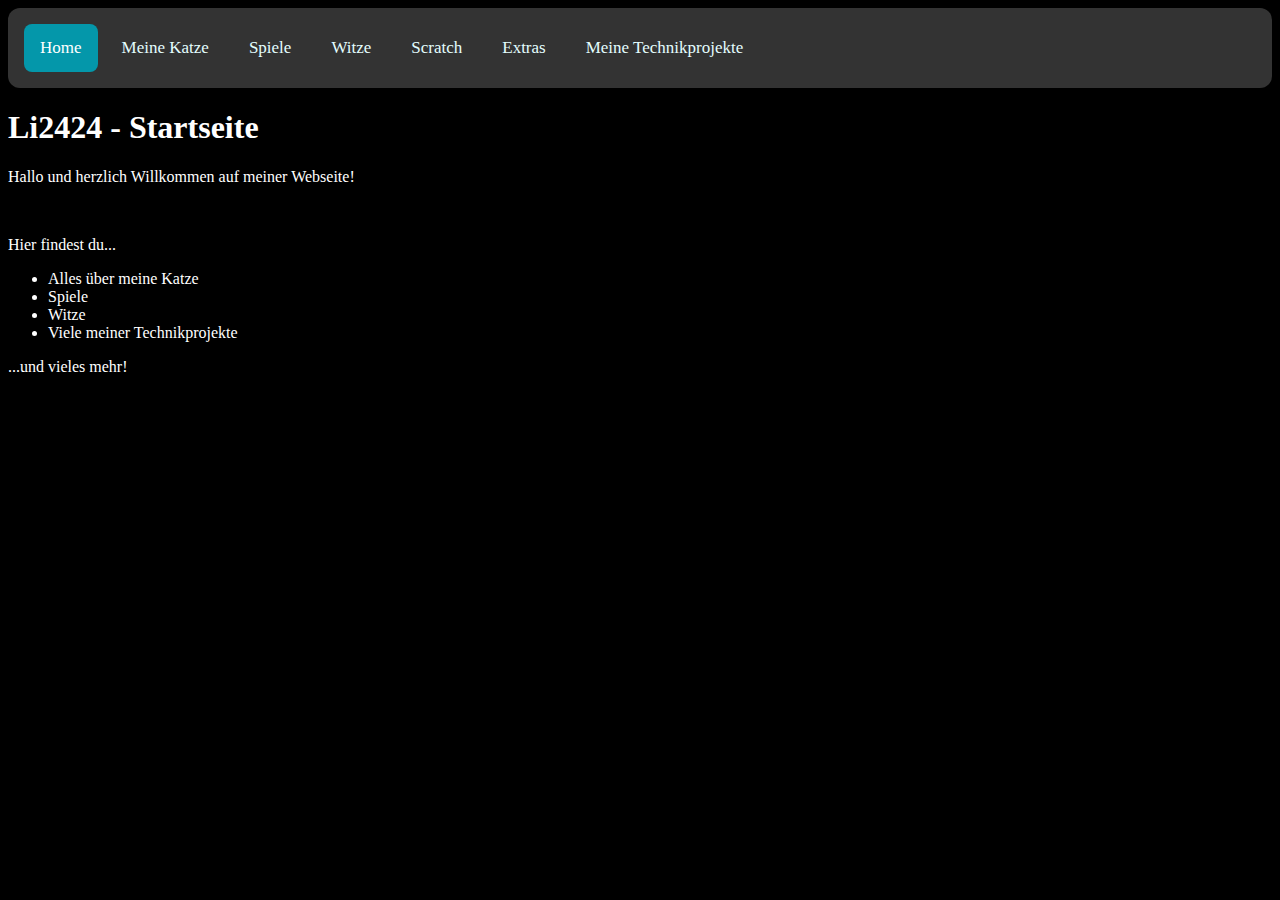
<file: index.html>
<!DOCTYPE html>
<!-- Created by Li2424 09.10.2021-->
<html>
<head>
<meta charset="UTF-8"/>
<title>Li2424 - Startseite</title>
<link rel="stylesheet" href="res/style_main.css"/>
<link rel="stylesheet" href="res/general_style.css"/>
 <meta name="author" content="Li2424">
  <meta name="viewport" content="width=device-width, initial-scale=1.0">
</head>
<body>
  <noscript><div class="js_inactive">Bitte aktiviere Javaskript in deinem Browser!</div></noscript>
  <div class="topnav">
    <a class="active" href="index.html">Home</a>
    <a href="html/my_cat.html">Meine Katze</a>
    <a href="html/games.html">Spiele</a>
    <a href="html/jokes.html">Witze</a>
    <a href="html/scratch.html">Scratch</a>
    <a href="html/extras.html">Extras</a>
    <a href="html/my_tech_proj.html">Meine Technikprojekte</a>
  </div> 
  <div class="web-body-001">
    <h1>Li2424 - Startseite</h1>
    <p>Hallo und herzlich Willkommen auf meiner Webseite!</p>
    <br>
    <p>Hier findest du...</p>
    <ul>
      <li>Alles über meine Katze</li>
      <li>Spiele</li>
      <li>Witze</li>
      <li>Viele meiner Technikprojekte</li>
    </ul>
    <p>...und vieles mehr!</p>
  </div>
</body>
</html>
</file>
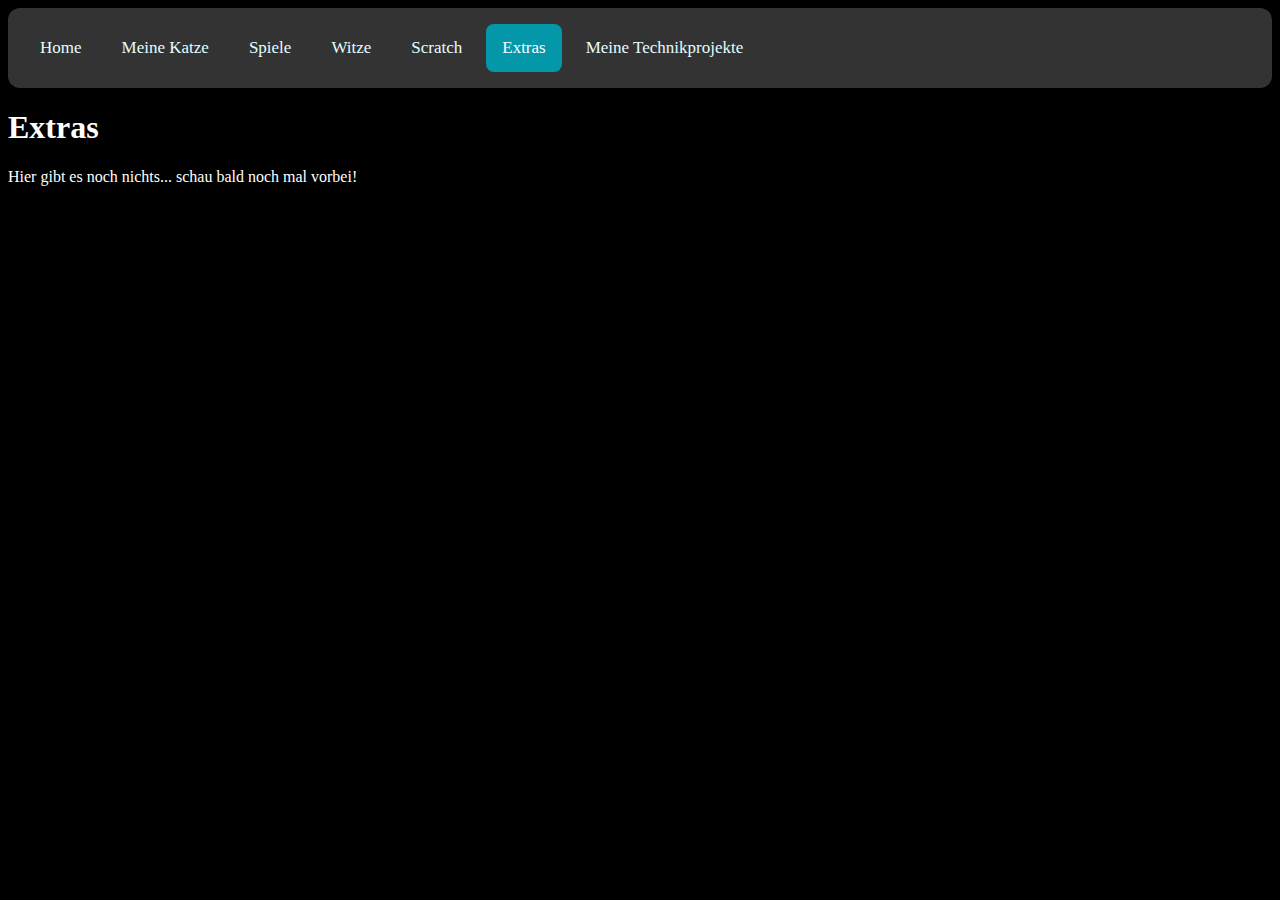
<file: html/extras.html>
<!DOCTYPE html>
<!-- Created by Li2424 09.10.2021-->
<html>
<head>
<meta charset="UTF-8"/>
<title>Li2424 - Extras</title>
<link rel="stylesheet" href="../res/style_extras.css"/>
<link rel="stylesheet" href="../res/general_style.css"/>
 <meta name="author" content="Li2424">
  <meta name="viewport" content="width=device-width, initial-scale=1.0">
</head>
<body>
  <noscript><div class="js_inactive">Bitte aktiviere Javaskript in deinem Browser!</div></noscript>
  <div class="topnav">
    <a href="../index.html">Home</a>
    <a href="my_cat.html">Meine Katze</a>
    <a href="games.html">Spiele</a>
    <a href="jokes.html">Witze</a>
    <a href="scratch.html">Scratch</a>
    <a class="active" href="extras.html">Extras</a>
    <a href="my_tech_proj.html">Meine Technikprojekte</a>
  </div> 
  <div class="web-body-001">
    <h1>Extras</h1>
    <p>Hier gibt es noch nichts... schau bald noch mal vorbei!</p>
  </div>
</body>
</html>
</file>
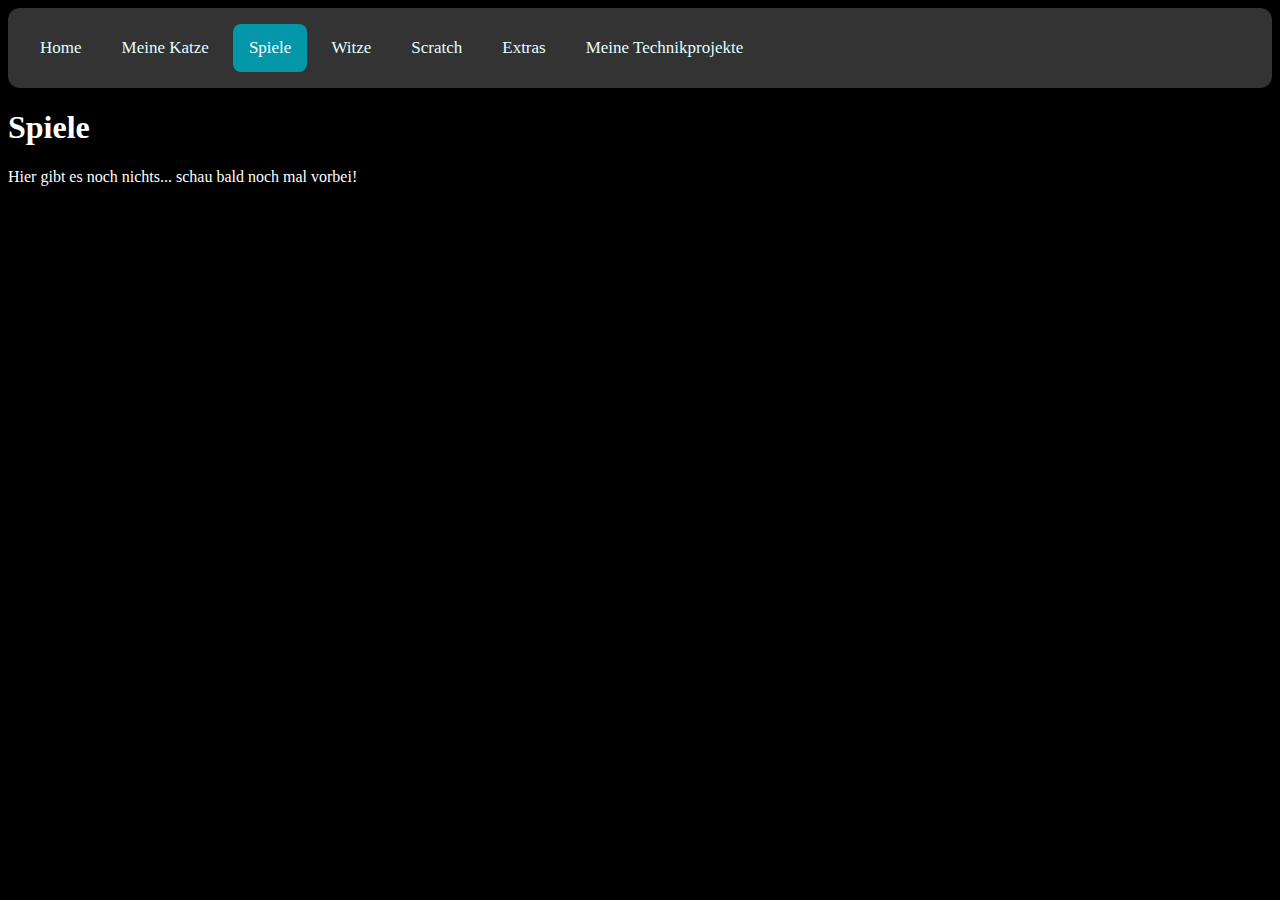
<file: html/games.html>
<!DOCTYPE html>
<!-- Created by Li2424 09.10.2021-->
<html>
<head>
<meta charset="UTF-8"/>
<title>Li2424 - Spiele</title>
<link rel="stylesheet" href="../res/style_games.css"/>
<link rel="stylesheet" href="../res/general_style.css"/>
 <meta name="author" content="Li2424">
  <meta name="viewport" content="width=device-width, initial-scale=1.0">
</head>
<body>
  <noscript><div class="js_inactive">Bitte aktiviere Javaskript in deinem Browser!</div></noscript>
  <div class="topnav">
    <a href="../index.html">Home</a>
    <a href="my_cat.html">Meine Katze</a>
    <a class="active" href="games.html">Spiele</a>
    <a href="jokes.html">Witze</a>
    <a href="scratch.html">Scratch</a>
    <a href="extras.html">Extras</a>
    <a href="my_tech_proj.html">Meine Technikprojekte</a>
  </div> 
  <div class="web-body-001">
    <h1>Spiele</h1>
    <p>Hier gibt es noch nichts... schau bald noch mal vorbei!</p>
  </div>
</body>
</html>
</file>
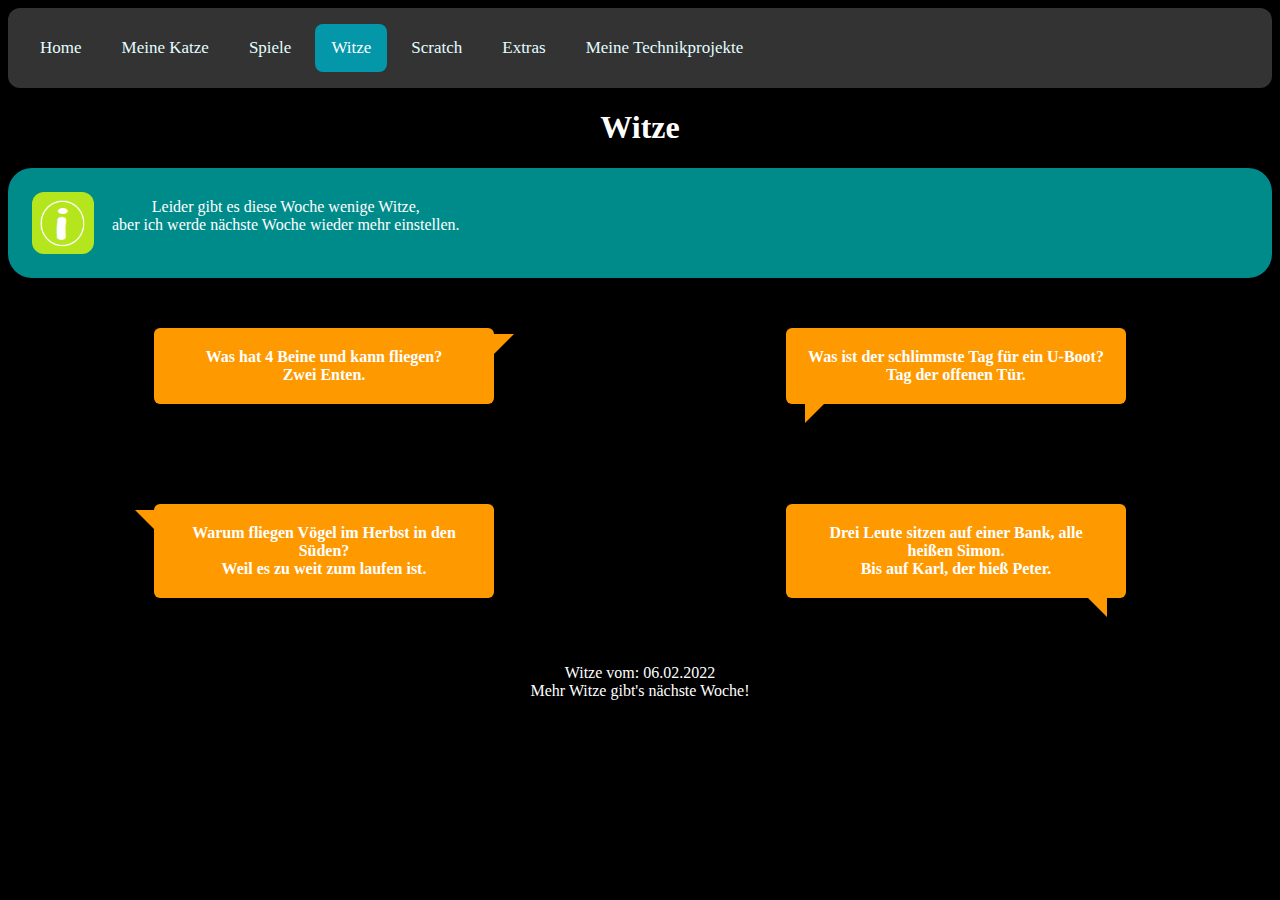
<file: html/jokes.html>
<!DOCTYPE html>
<!-- Created by Li2424 09.10.2021-->
<html>
<head>
<meta charset="UTF-8"/>
<title>Li2424 - Witze</title>
<link rel="stylesheet" href="../res/style_jokes.css"/>
<link rel="stylesheet" href="../res/general_style.css"/>
 <meta name="author" content="Li2424">
  <meta name="viewport" content="width=device-width, initial-scale=1.0">
</head>
<body>
  <noscript><div class="js_inactive">Bitte aktiviere Javaskript in deinem Browser!</div></noscript>
  <div class="topnav">
    <a href="../index.html">Home</a>
    <a href="my_cat.html">Meine Katze</a>
    <a href="games.html">Spiele</a>
    <a class="active" href="jokes.html">Witze</a>
    <a href="scratch.html">Scratch</a>
    <a href="extras.html">Extras</a>
    <a href="my_tech_proj.html">Meine Technikprojekte</a>
  </div> 
  <div class="web-body-001">
    <h1>Witze</h1>
    <div class="info-01"><img src="../img/info.png"></img><p class="content">Leider gibt es diese Woche wenige Witze,<br>aber ich werde nächste Woche wieder mehr einstellen.</p></div>
<div style="display: flex;"><div class="bubble type1">Was hat 4 Beine und kann fliegen?<br>Zwei Enten.</div><div class="bubble type3">Was ist der schlimmste Tag für ein U-Boot?<br>Tag der offenen Tür.</div></div>
<div style="display: flex;"><div class="bubble type2">Warum fliegen Vögel im Herbst in den Süden?<br>Weil es zu weit zum laufen ist.</div><div class="bubble type4">Drei Leute sitzen auf einer Bank, alle heißen Simon.<br>Bis auf Karl, der hieß Peter.</div></div>
<!--<div style="display: flex;"><div class="bubble type3">Warum legen Hühner Eier?<br>Weil sie die Eier nicht stellen können.</div><div class="bubble type1">Welche Kaninchen sehen hinten so gut wie vorne?<br>Blinde Kaninchen.</div></div>
<div style="display: flex;"><div class="bubble type4">„Wie heißen Sie?"<br>„Mein Name ist <b>Lang</b>."<br>„Kein Problem.<br>Wir haben Zeit."</div><div class="bubble type2">Pferd und Hund gehen Spazieren.<br>„Wau", sagt der Hund.<br>Verwundert fragt ihn das Pferd:<br>„Worüber staunst du?"</div></div>-->
<p>Witze vom: 06.02.2022<br>Mehr Witze gibt's nächste Woche!</p>
</div>
</body>
</html>
</file>
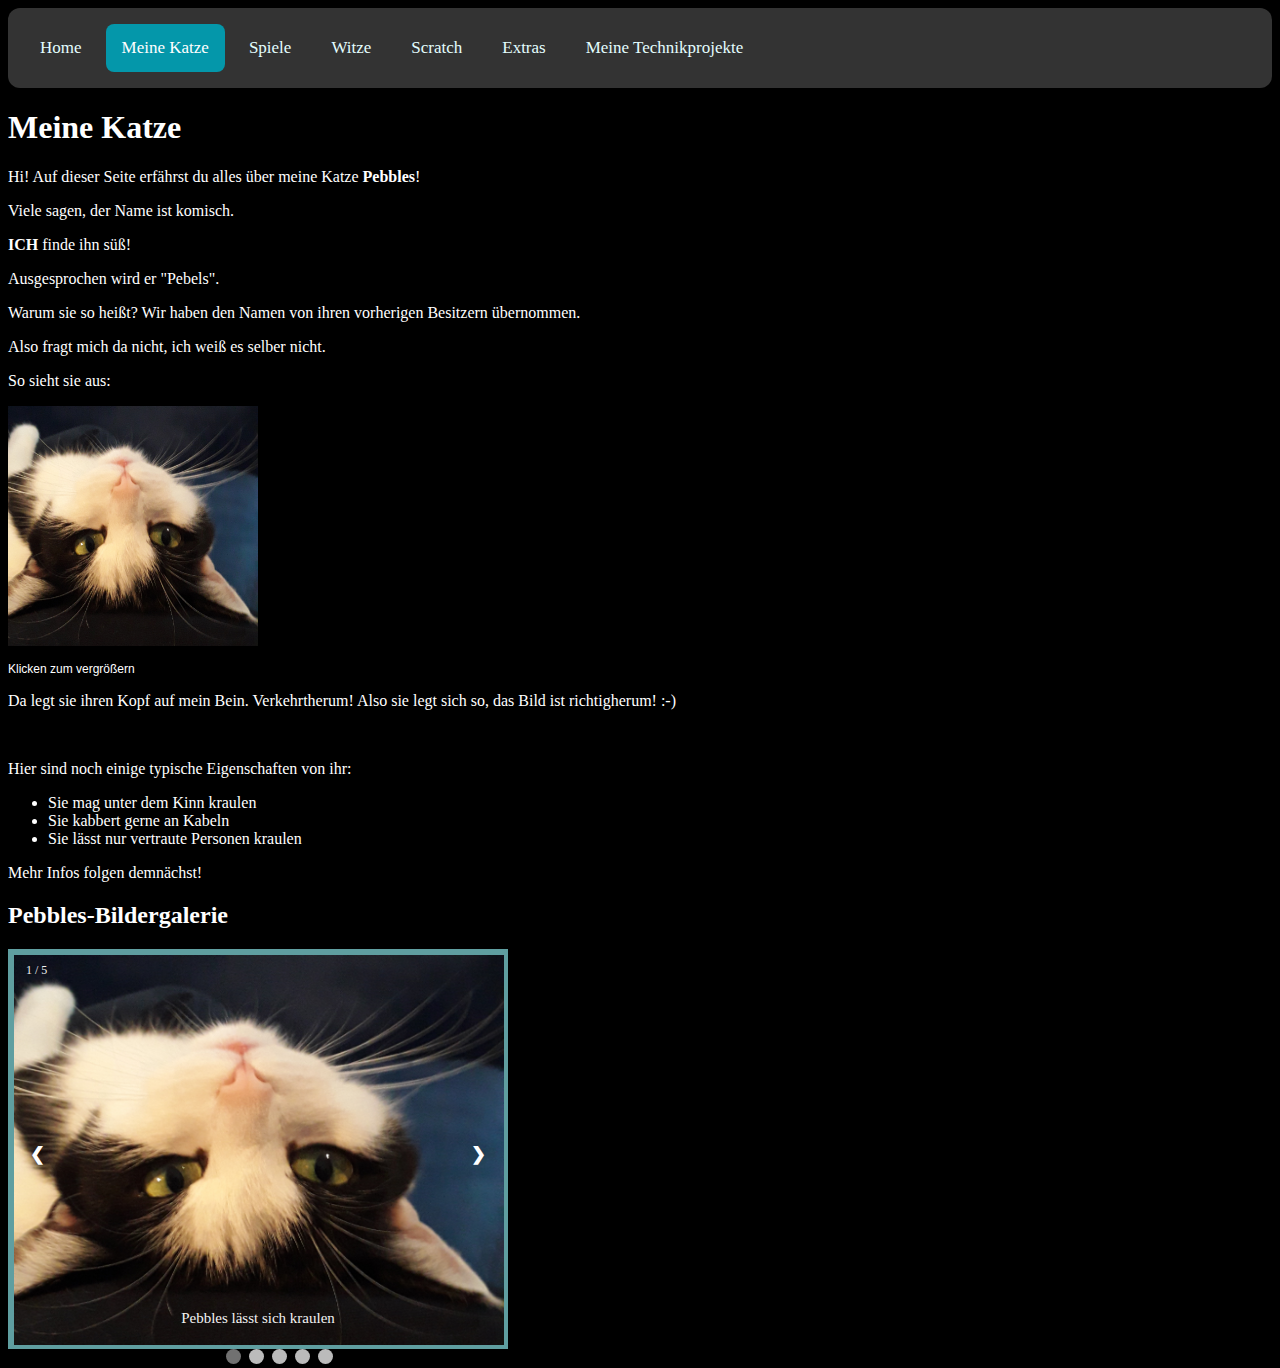
<file: html/my_cat.html>
<!DOCTYPE html>
<!-- Created by Li2424 09.10.2021-->
<html>
<head>
<meta charset="UTF-8"/>
<title>Li2424 - Meine Katze</title>
<link rel="stylesheet" href="../res/style_catpage.css"/>
<link rel="stylesheet" href="../res/general_style.css"/>
 <meta name="author" content="Li2424">
  <meta name="viewport" content="width=device-width, initial-scale=1.0">
</head>
<body>
  <noscript><div class="js_inactive">Bitte aktiviere Javaskript in deinem Browser!</div></noscript>
  <div class="topnav">
    <a href="../index.html">Home</a>
    <a class="active" href="my_cat.html">Meine Katze</a>
    <a href="games.html">Spiele</a>
    <a href="jokes.html">Witze</a>
    <a href="scratch.html">Scratch</a>
    <a href="extras.html"">Extras</a>
    <a href="my_tech_proj.html">Meine Technikprojekte</a>
  </div> 
  <div class="web-body-001">
    <h1>Meine Katze</h1>
    <p>Hi! Auf dieser Seite erfährst du alles über meine Katze <b>Pebbles</b>!</p>
    <p>Viele sagen, der Name ist komisch.</p>
    <p><b>ICH</b> finde ihn süß!</p>
    <p>Ausgesprochen wird er "Pebels".</p>
    <p>Warum sie so heißt? Wir haben den Namen von ihren vorherigen Besitzern übernommen.</p>
    <p>Also fragt mich da nicht, ich weiß es selber nicht.</p>
    <p>So sieht sie aus:</p>
    <a class="small-under-title" href="../img/pebbles.jpg"><img alt="Ein Bild von meiner Katze Pebbles" width="250" height="240" src="../img/pebbles.jpg">
    <p>Klicken zum vergrößern</p></a>
    <p>Da legt sie ihren Kopf auf mein Bein. Verkehrtherum! Also sie legt sich so, das Bild ist richtigherum! :-)</p>
    <br>
    <p>Hier sind noch einige typische Eigenschaften von ihr:</p>
    <ul>
        <li>Sie mag unter dem Kinn kraulen</li>
        <li>Sie kabbert gerne an Kabeln</li>
        <li>Sie lässt nur vertraute Personen kraulen</li>
    </ul>
    <p>Mehr Infos folgen demnächst! </p>

    <h2>Pebbles-Bildergalerie</h2>
    <div class="slideshow-container">

        <div class="slide fade">
          <div class="slide-numbertext">1 / 5</div>
          <img src="../img/pebbles.jpg">
          <div class="slide-text">Pebbles lässt sich kraulen</div>
        </div>
      
        <div class="slide fade">
          <div class="slide-numbertext">2 / 5</div>
          <img src="../img/pebbles_2.jpg">
          <div class="slide-text">Katzen brauchen Schlaf</div>
        </div>
      
        <div class="slide fade">
          <div class="slide-numbertext">3 / 5</div>
          <img src="../img/pebbles_3.jpg">
          <div class="slide-text">Bitte einmal kraulen!</div>
        </div>
        <div class="slide fade">
            <div class="slide-numbertext">4 / 5</div>
            <img src="../img/pebbles_4.jpg">
            <div class="slide-text">Ich bin hier der Boss!</div>
          </div>

          <div class="slide fade">
            <div class="slide-numbertext">5 / 5</div>
            <img src="../img/pebbles_5.jpg">
            <div class="slide-text">Etwas hinlegen... wehe, einer stört!</div>
          </div>
      
        <a class="prev" onclick="plusSlides(-1)">&#10094;</a>
        <a class="next" onclick="plusSlides(1)">&#10095;</a>
      
      
      
      <div style="margin-left: 210px;">
        <span class="dot" onclick="currentSlide(1)"></span>
        <span class="dot" onclick="currentSlide(2)"></span>
        <span class="dot" onclick="currentSlide(3)"></span>
        <span class="dot" onclick="currentSlide(4)"></span>
        <span class="dot" onclick="currentSlide(5)"></span>
      </div>
</div>
  </div>
</body>
<script type="text/javascript" src="../js/my_cat_slideshow.js"></script>
</html>
</file>
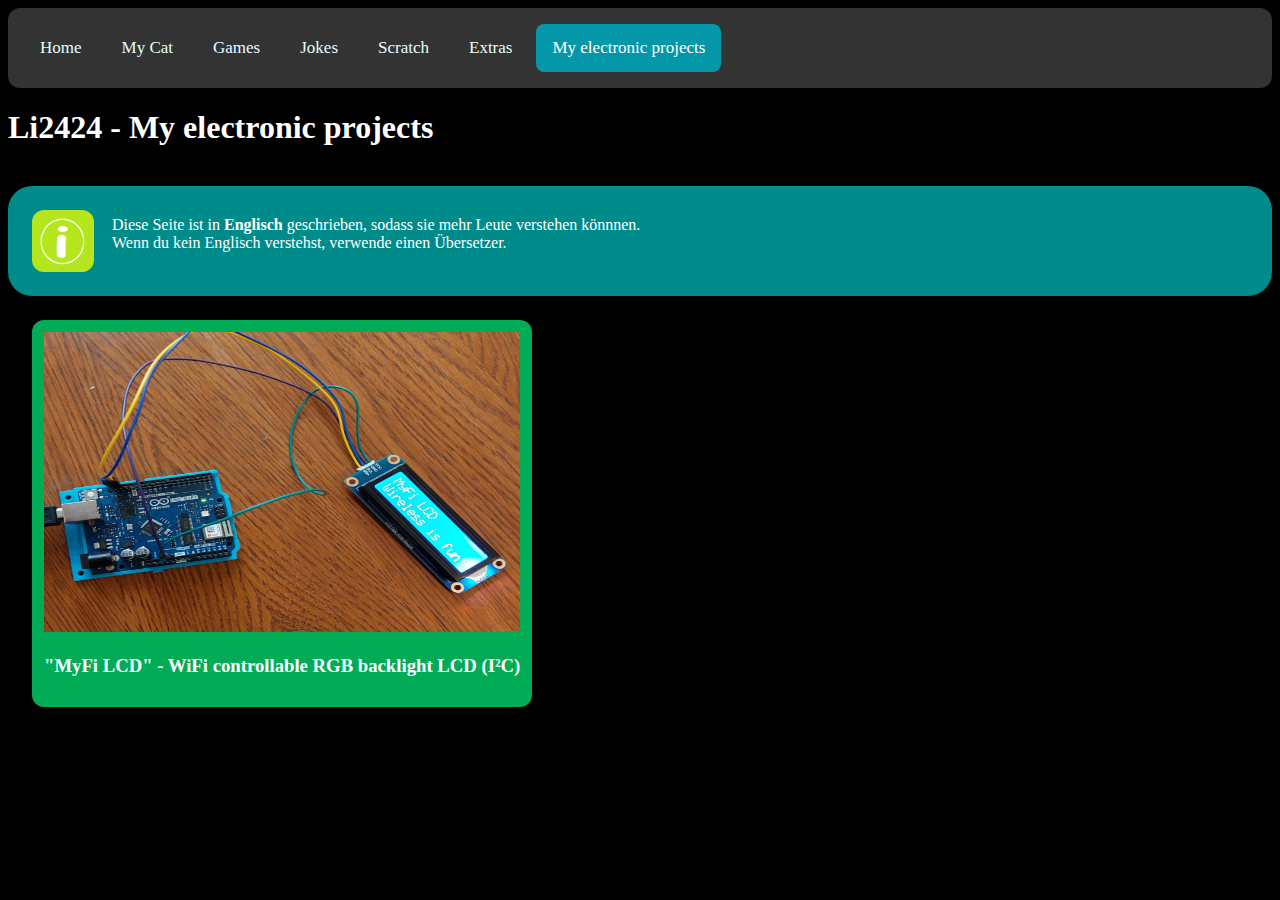
<file: html/my_tech_proj.html>
<!DOCTYPE html>
<!-- Created by Li2424 19.11.2021-->
<html>
<head>
<meta charset="UTF-8"/>
<title>Li2424 - Meine Technikprojekte</title>
<link rel="stylesheet" href="../res/style_tech.css"/>
<link rel="stylesheet" href="../res/general_style.css"/>
 <meta name="author" content="Li2424">
  <meta name="viewport" content="width=device-width, initial-scale=1.0">
</head>
<body>
  <noscript><div class="js_inactive">Please turn on JavaScript in your Browser!</div></noscript>
  <div class="topnav">
    <a href="../index.html">Home</a>
    <a href="my_cat.html">My Cat</a>
    <a href="games.html">Games</a>
    <a href="jokes.html">Jokes</a>
    <a href="scratch.html">Scratch</a>
    <a href="extras.html">Extras</a>
    <a href="my_tech_proj.html" class="active">My electronic projects</a>
  </div> 
  <div class="web-body-001">
    <h1>Li2424 - My electronic projects</h1>
    <br>
    <div class="info-01"><img src="../img/info.png"></img><p class="content">Diese Seite ist in <b>Englisch</b> geschrieben, sodass sie mehr Leute verstehen könnnen.<br>Wenn du kein Englisch verstehst, verwende einen Übersetzer.</p></div>
    <div class="projects-list">
        <div class="tech-project" onclick="window.location.href = './tech-projects/myfi-lcd.html';">
            <img class="project-image" src="../img/tech_proj/myfi-lcd-1.jpg"></img>
            <h3 class="title">"MyFi LCD" - WiFi controllable RGB backlight LCD (I²C)</h3>
        </div>
    </div>
  </div>
</body>
</html>
</file>
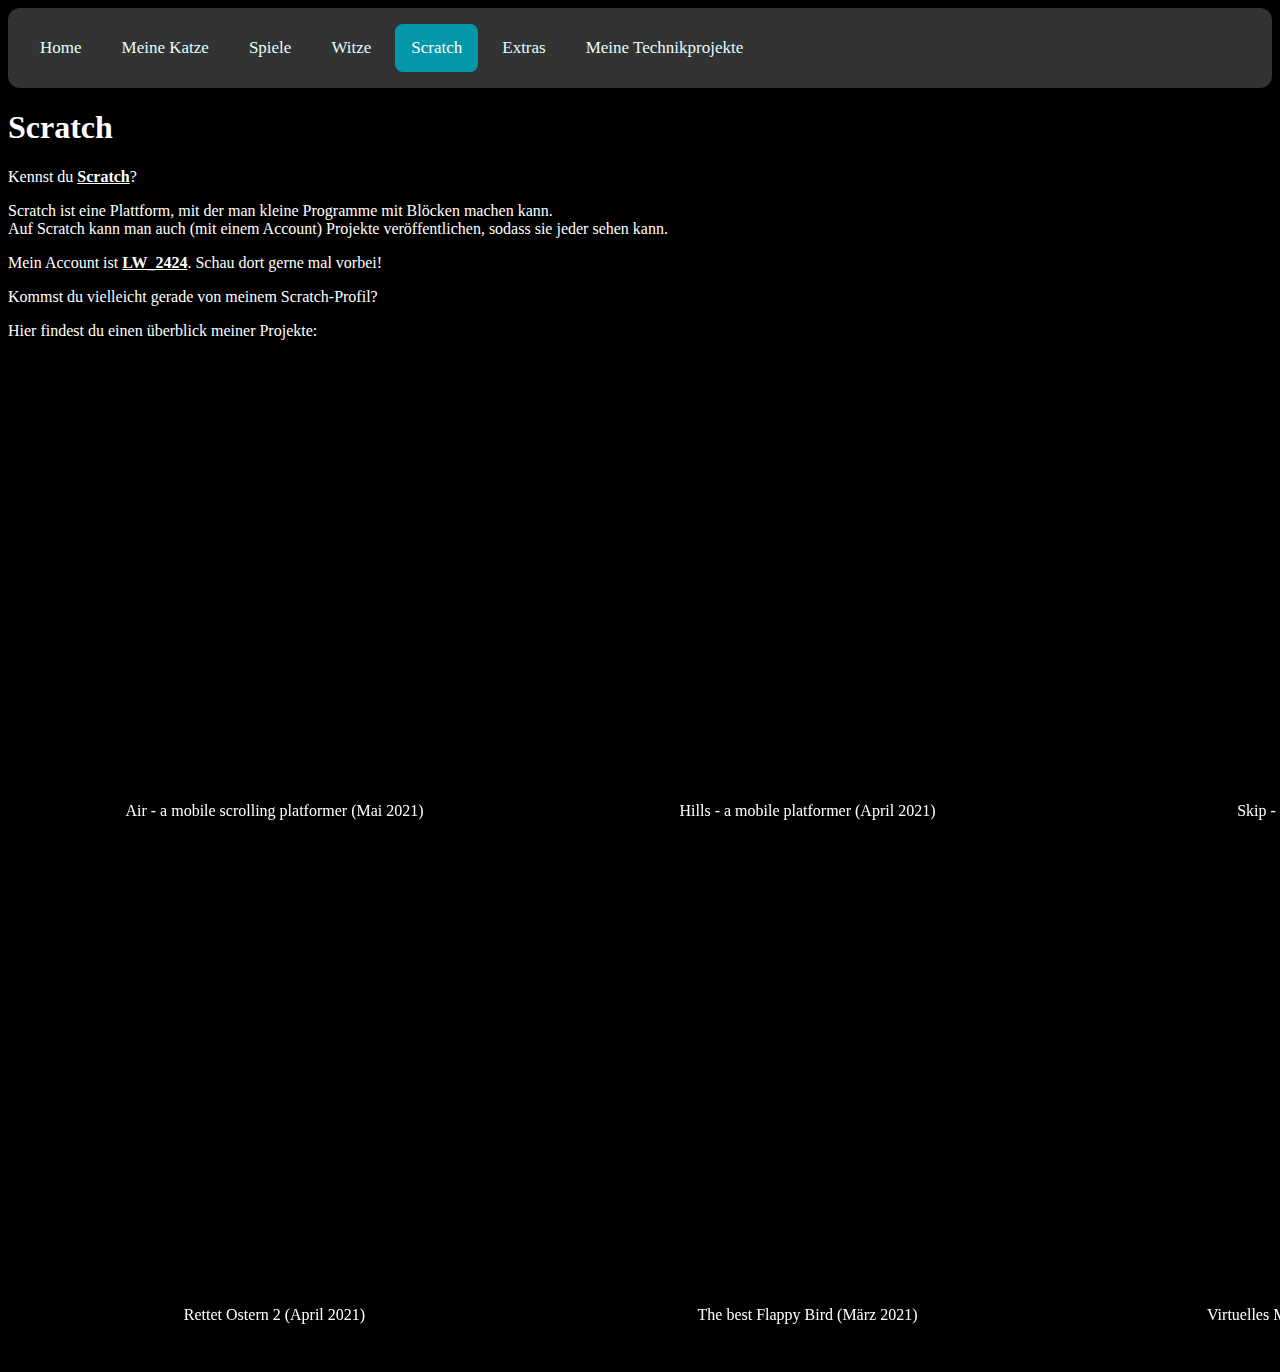
<file: html/scratch.html>
<!DOCTYPE html>
<!-- Created by Li2424 09.10.2021-->
<html>
<head>
<meta charset="UTF-8"/>
<title>Li2424 - Scratch</title>
<link rel="stylesheet" href="../res/style_scratch.css"/>
<link rel="stylesheet" href="../res/general_style.css"/>
 <meta name="author" content="Li2424">
  <meta name="viewport" content="width=device-width, initial-scale=1.0">
</head>
<body>
  <noscript><div class="js_inactive">Bitte aktiviere Javaskript in deinem Browser!</div></noscript>
  <div class="topnav">
    <a href="../index.html">Home</a>
    <a href="my_cat.html">Meine Katze</a>
    <a href="games.html">Spiele</a>
    <a href="jokes.html">Witze</a>
    <a class="active" href="scratch.html">Scratch</a>
    <a href="extras.html">Extras</a>
    <a href="my_tech_proj.html">Meine Technikprojekte</a>
  </div> 
  <div class="web-body-001">
    <h1>Scratch</h1>
    <p>Kennst du <b><a href="https://scratch.mit.edu">Scratch</a></b>?</p>
    <p>Scratch ist eine Plattform, mit der man kleine Programme mit Blöcken machen kann.<br>Auf Scratch kann man auch (mit einem Account) Projekte veröffentlichen, sodass sie jeder sehen kann.</p>
    <p>Mein Account ist <b><a href="https://scratch.mit.edu/users/LW_2424">LW_2424</a></b>. Schau dort gerne mal vorbei!</p>
    <p>Kommst du vielleicht gerade von meinem Scratch-Profil?</p>
    <p>Hier findest du einen überblick meiner Projekte:</p>
    <div style="display: flex; text-align: center;">
      <div style="display: block; text-align: center; margin: 24px;">
      <iframe src="https://scratch.mit.edu/projects/524672584/embed" allowtransparency="true" width="485" height="402" frameborder="0" scrolling="no" allowfullscreen></iframe>
      <p>Air - a mobile scrolling platformer (Mai 2021)</p>
    </div>
    <div style="display: block; text-align: center; margin: 24px;">
      <iframe src="https://scratch.mit.edu/projects/517748423/embed" allowtransparency="true" width="485" height="402" frameborder="0" scrolling="no" allowfullscreen></iframe>
      <p>Hills - a mobile platformer (April 2021)</p>
    </div>
    <div style="display: block; text-align: center; margin: 24px;">
      <iframe src="https://scratch.mit.edu/projects/517039513/embed" allowtransparency="true" width="485" height="402" frameborder="0" scrolling="no" allowfullscreen></iframe>
      <p>Skip - a Platfromer (April 2021)</p>
    </div>
    </div>

    <div style="display: flex; text-align: center;">
      <div style="display: block; text-align: center; margin: 24px;">
        <iframe src="https://scratch.mit.edu/projects/510860309/embed" allowtransparency="true" width="485" height="402" frameborder="0" scrolling="no" allowfullscreen></iframe>
      <p>Rettet Ostern 2 (April 2021)</p>
    </div>
    <div style="display: block; text-align: center; margin: 24px;">
      <iframe src="https://scratch.mit.edu/projects/499376857/embed" allowtransparency="true" width="485" height="402" frameborder="0" scrolling="no" allowfullscreen></iframe>
      <p>The best Flappy Bird (März 2021)</p>
    </div>
    <div style="display: block; text-align: center; margin: 24px;">
      <iframe src="https://scratch.mit.edu/projects/362571571/embed" allowtransparency="true" width="485" height="402" frameborder="0" scrolling="no" allowfullscreen></iframe>
      <p>Virtuelles Musik-Orchester (Januar 2020)</p>
    </div>
    </div>

  </div>
</body>
</html>
</file>
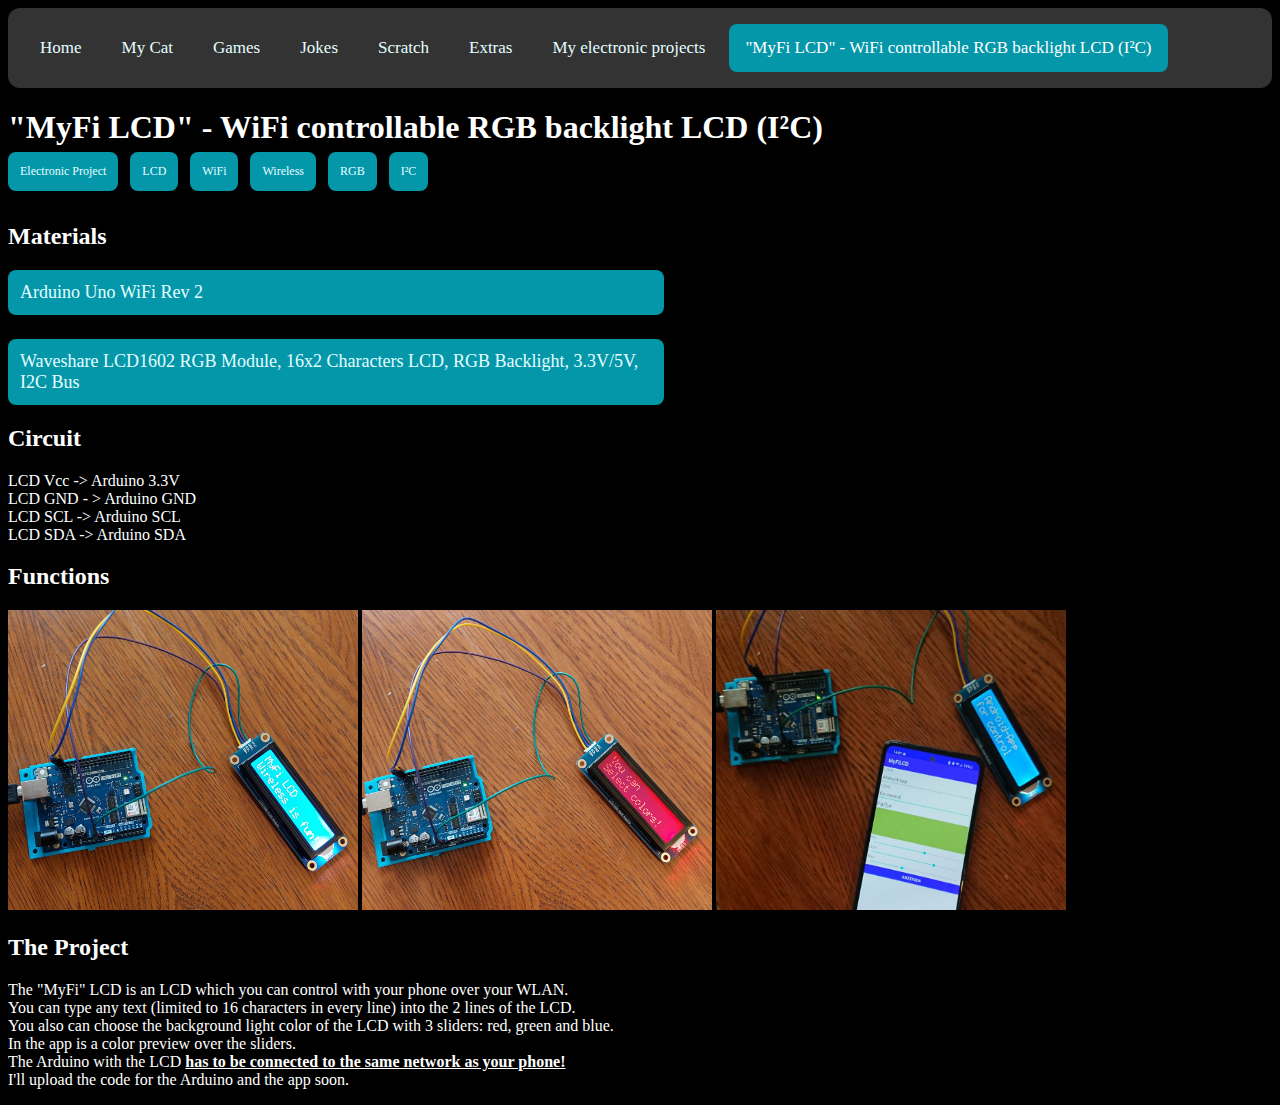
<file: html/tech-projects/myfi-lcd.html>
<!DOCTYPE html>
<!-- Created by Li2424 19.11.2021-->
<html>
<head>
<meta charset="UTF-8"/>
<title>Li2424 - "MyFi LCD" - WiFi controllable RGB backlight LCD (I²C)</title>
<link rel="stylesheet" href="../../res/style_tech.css"/>
<link rel="stylesheet" href="../../res/general_style.css"/>
 <meta name="author" content="Li2424">
  <meta name="viewport" content="width=device-width, initial-scale=1.0">
</head>
<body>
  <noscript><div class="js_inactive">Please turn on JavaScript in your Browser!</div></noscript>
  <div class="topnav">
    <a href="../../index.html">Home</a>
    <a href="../my_cat.html">My Cat</a>
    <a href="../games.html">Games</a>
    <a href="../jokes.html">Jokes</a>
    <a href="../scratch.html">Scratch</a>
    <a href="../extras.html">Extras</a>
    <a href="../my_tech_proj.html">My electronic projects</a>
    <a href="myfi-lcd.html" class="active">"MyFi LCD" - WiFi controllable RGB backlight LCD (I²C)</a>
  </div> 
  <div class="web-body-001">
    <h1>"MyFi LCD" - WiFi controllable RGB backlight LCD (I²C)</h1>
    <div style="display: flex;">
    <div class="roundObject" style=" font-size: 12px; margin-bottom: 12px; margin-top: -16px;">Electronic Project</div>
    <div class="roundObject" style=" font-size: 12px; margin-bottom: 12px; margin-top: -16px; margin-left: 12px;">LCD</div>
    <div class="roundObject" style=" font-size: 12px; margin-bottom: 12px; margin-top: -16px; margin-left: 12px;">WiFi</div>
    <div class="roundObject" style=" font-size: 12px; margin-bottom: 12px; margin-top: -16px; margin-left: 12px;">Wireless</div>
    <div class="roundObject" style=" font-size: 12px; margin-bottom: 12px; margin-top: -16px; margin-left: 12px;">RGB</div>
    <div class="roundObject" style=" font-size: 12px; margin-bottom: 12px; margin-top: -16px; margin-left: 12px;">I²C</div>
</div>
    <h2>Materials</h2>
    <div>
        <div class="roundObject" style="width: 50%; font-size: 18px; cursor: pointer;" onclick="window.location.href = 'https://store.arduino.cc/products/arduino-uno-wifi-rev2?queryID=32d70ed1da60e3e4750768d327b8e154';">Arduino Uno WiFi Rev 2</div>
        <div class="roundObject" style="width: 50%; font-size: 18px; cursor: pointer; margin-top: 24px;" onclick="window.location.href = 'https://www.waveshare.com/lcd1602-rgb-module.htm';">Waveshare LCD1602 RGB Module, 16x2 Characters LCD, RGB Backlight, 3.3V/5V, I2C Bus</div>
    </div>
    <h2>Circuit</h2>
    <p>LCD Vcc -> Arduino 3.3V<br>LCD GND - > Arduino GND<br>LCD SCL -> Arduino SCL<br>LCD SDA -> Arduino SDA</p>
    <h2>Functions</h2>
    <a href="../../img/tech_proj/myfi-lcd-1.jpg"><img src="../../img/tech_proj/myfi-lcd-1.jpg" width="350" height="300"/></a>
    <a href="../../img/tech_proj/myfi-lcd-2.jpg"><img src="../../img/tech_proj/myfi-lcd-2.jpg" width="350" height="300"/></a>
    <a href="../../img/tech_proj/myfi-lcd-3.jpg"><img src="../../img/tech_proj/myfi-lcd-3.jpg" width="350" height="300"/></a>
    <h2>The Project</h2>
    <p>The "MyFi" LCD is an LCD which you can control with your phone over your WLAN.<br>
        You can type any text (limited to 16 characters in every line) into the 2 lines of the LCD.<br>
        You also can choose the background light color of the LCD with 3 sliders: red, green and blue.<br>
        In the app is a color preview over the sliders.<br>
        The Arduino with the LCD <u><b>has to be connected to the same network as your phone!</b></u><br>
        I'll upload the code for the Arduino and the app soon.
    </p>
  </div>
</body>
</html>
</file>
<file: res/style_main.css>
/*Created by Li2424 09.10.2021*/
</file>
<file: res/general_style.css>
/*Created by Li2424 23.10.2021*/
body {
    background-color: black;
    color: white;
    font-family: Comic Sans MS;
}

.topnav {
    background-color: #333;
    overflow: hidden;
  padding: 12px;
  border-radius: 12px;
  }
  
  .topnav a {
    float: left;
    color: #e4feff;
    text-align: center;
    padding: 14px 16px;
    text-decoration: none;
    font-size: 17px;
    border-radius: 8px;
    margin: 4px;
    transition: 0.3s;
  }
  
  .topnav a:hover {
    background-color: rgb(255, 255, 255);
    padding: 24px;
    color: black;
  }
  
  .topnav a.active {
    background-color: #0497aa;
    color: white;    
  }

.roundObject {
  color: #e4feff;
  background-color: #0497aa;
  width: fit-content;
  padding: 12px;
  border-radius: 8px;
}

.js_inactive  {
  background-color: crimson;
  color: white;
  font-family: Arial;
  width: 100%;
  height: auto;
  text-align: center;
  font-size: 24px;
  border-radius: 12px;
}
.info-01 {
  background-color: darkcyan;
  padding: 24px;
  border-radius: 24px;
  display: flex;
  vertical-align: center;
}

.info-01 img {
  width:50px;
  height:50px;
  border-radius: 12px;
  padding: 6px;
  background-color: #b5e61d;
}
.info-01 .content {
  margin-top: 6px;
  margin-left: 18px;
}
</file>
<file: res/style_extras.css>
/*Created by Li2424 09.10.2021*/
</file>
<file: res/style_games.css>
/*Created by Li2424 09.10.2021*/


  .container {
    position: relative;
    width: 50%;
  }
  
  .image {
    opacity: 1;
    display: block;
    width: 100%;
    height: auto;
    transition: .5s ease;
    backface-visibility: hidden;
  }
  
  .middle {
    transition: .5s ease;
    opacity: 0;
    position: absolute;
    top: 50%;
    left: 50%;
    transform: translate(-50%, -50%);
    -ms-transform: translate(-50%, -50%);
    text-align: center;
  }
  
  .container:hover .image {
    opacity: 0.3;
  }
  
  .container:hover .middle {
    opacity: 1;
  }
  
  .text {
    background-color: #04AA6D;
    color: white;
    font-size: 16px;
    padding: 16px 32px;
  }

  button {
    border: none; 
    color: white; 
    padding: 14px 28px; 
    cursor: pointer; 
    background-color: #00927f;
  }
button:hover {
  background-color: #00ffdd;
}
</file>
<file: res/style_jokes.css>
/*Created by Li2424 09.10.2021*/

body {
  text-align: center;
}
  .bubble {
    width: 300px;
    margin: 50px auto;
    background: #ff9900;
    padding: 20px;
    text-align: center;
    font-weight: 900;
    border-radius: 6px;
    color: #fff;
    position:relative;
  }

  .type1:before {
    content: "";
    width: 0px;
    height: 0px;
    position: absolute;
    border-left: 10px solid #ff9900;
    border-right: 10px solid transparent;
    border-top: 10px solid #ff9900;
    border-bottom: 10px solid transparent;
    right: -20px;
    top: 6px;
  }
  
  .type2:before {
    content: "";
    width: 0px;
    height: 0px;
    position: absolute;
    border-left: 10px solid transparent;
    border-right: 10px solid #ff9900;
    border-top: 10px solid #ff9900;
    border-bottom: 10px solid transparent;
    left: -19px;
    top: 6px;
  }
  
  .type3:before {
    content: "";
    width: 0px;
    height: 0px;
    position: absolute;
    border-left: 10px solid #ff9900;
    border-right: 10px solid transparent;
    border-top: 10px solid #ff9900;
    border-bottom: 10px solid transparent;
    left: 19px;
    bottom: -19px;
  }
  
  .type4:before {
    content: "";
    width: 0px;
    height: 0px;
    position: absolute;
    border-left: 10px solid transparent;
    border-right: 10px solid #ff9900;
    border-top: 10px solid #ff9900;
    border-bottom: 10px solid transparent;
    right: 19px;
    bottom: -19px;
  }
</file>
<file: res/style_catpage.css>
/*Created by Li2424 09.10.2021*/

.small-under-title {
  font-size: 12px;
  color: white;
  font-family: arial;
  text-decoration: none;
}
/*Slideshow*/

* {box-sizing:border-box}

.slideshow-container {
  width: 500px;
  height: 400px;
  border: 6px solid cadetblue;
  position: relative;
}

.slide {
  display: none;
  border: none;
}
.slide img {
  width: 490px;
  height: 390px; 
}

.prev, .next {
  cursor: pointer;
  position: absolute;
  top: 50%;
  width: auto;
  margin-top: -22px;
  padding: 16px;
  color: white;
  font-weight: bold;
  font-size: 18px;
  transition: 0.6s ease;
  border-radius: 0 3px 3px 0;
  user-select: none;
}

.next {
  right: 0;
  border-radius: 3px 0 0 3px;
}


.prev:hover, .next:hover {
  background-color: rgba(0,0,0,0.8);
}


.slide-text {
  color: #f2f2f2;
  font-size: 15px;
  padding: 8px 12px;
  position: absolute;
  bottom: 8px;
  width: 100%;
  text-align: center;
}


.slide-numbertext {
  color: #f2f2f2;
  font-size: 12px;
  padding: 8px 12px;
  position: absolute;
  top: 0;
}


.dot {
  cursor: pointer;
  height: 15px;
  width: 15px;
  margin: 0 2px;
  background-color: #bbb;
  border-radius: 50%;
  display: inline-block;
  transition: background-color 0.6s ease;
}

.active, .dot:hover {
  background-color: #717171;
}


.fade {
  -webkit-animation-name: fade;
  -webkit-animation-duration: 1.5s;
  animation-name: fade;
  animation-duration: 1.5s;
}

@-webkit-keyframes fade {
  from {opacity: .4}
  to {opacity: 1}
}

@keyframes fade {
  from {opacity: .4}
  to {opacity: 1}
}
</file>
<file: res/style_tech.css>
/*Created by Li2424 19.11.2021*/

  a {
    color: white;
  }
.projects-list {
  display: flex;
  margin: 24px;
}
.tech-project {
  background-color: #02ac57;
  border-radius: 12px;
  padding: 12px;
  cursor: pointer;
}
.tech-project .project-image {
  width: 100%;
  height: 300px;
}
</file>
<file: res/style_scratch.css>
/*Created by Li2424 09.10.2021*/

  a {
    color: white;
  }
</file>
